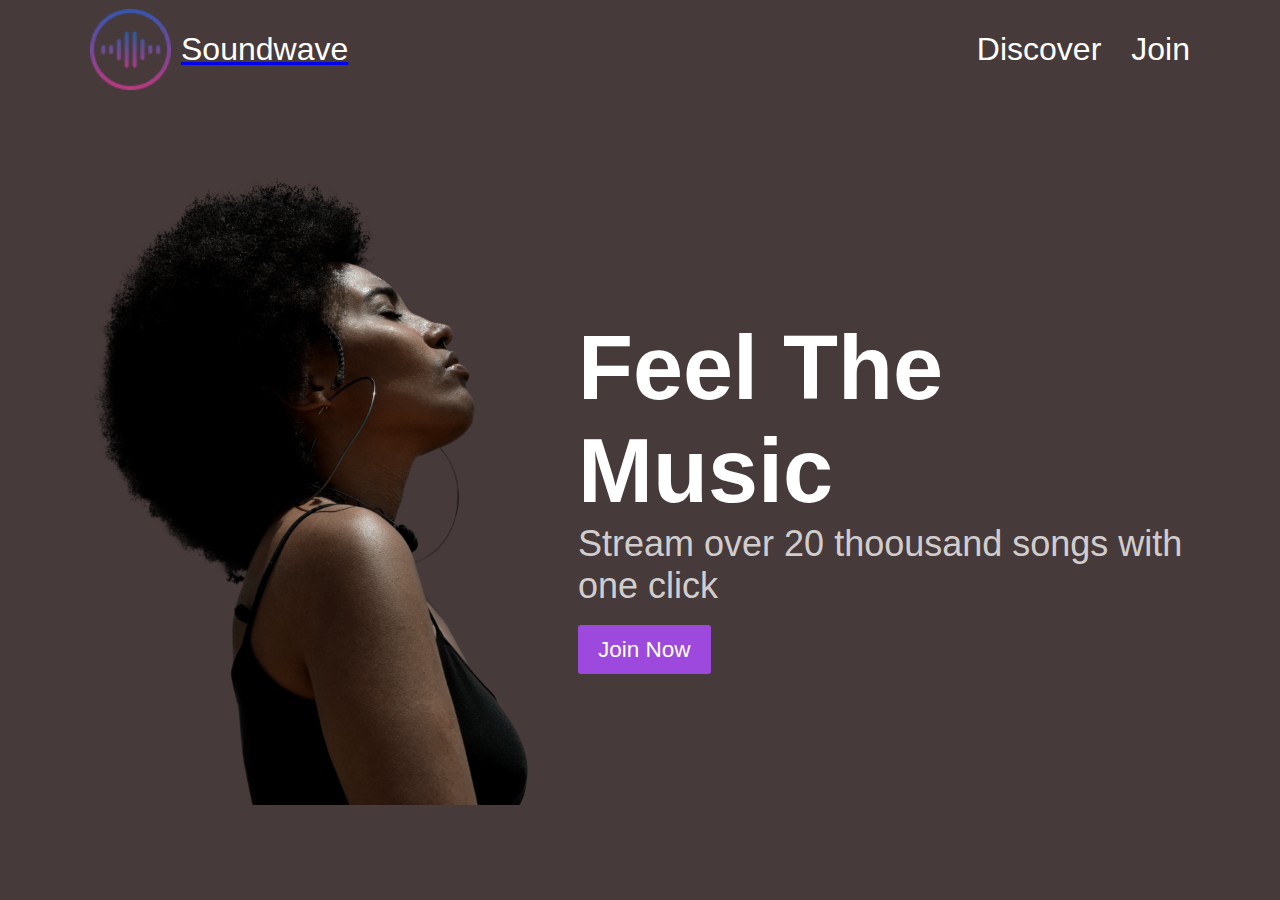
<file: index.html>
<!DOCTYPE html>
<html lang="en">
  <head>
    <meta charset="UTF-8" />
    <meta http-equiv="X-UA-Compatible" content="IE=edge" />
    <meta name="viewport" content="width=device-width, initial-scale=1.0" />
    <link rel="stylesheet" href="./public/css/main.css" />

    <title>Soundwave - Home</title>
  </head>
  <body>
    <div class="nav-logo-container container-center">
      <a href="/" class="logo">
        <img
          class="logo-image"
          src="./images/logo.png"
          alt="Logo Image"
          loading="lazy"
        />
        <span class="logo-name">Soundwave</span>
      </a>
      <nav class="nav">
        <a href="./discover.html" class="nav-item">Discover</a>
        <a href="./join.html" class="nav-item">Join</a>
      </nav>
    </div>

    <main class="index-content container-center">
      <figure class="lady-image">
        <img src="./images/landing-page-girl.png" alt="" />
      </figure>
      <div class="main-text">
        <h1>Feel The Music</h1>
        <p>Stream over 20 thoousand songs with one click</p>
        <a href="./join.html" class="button">Join Now</a>
      </div>
    </main>
  </body>
</html>
</file>
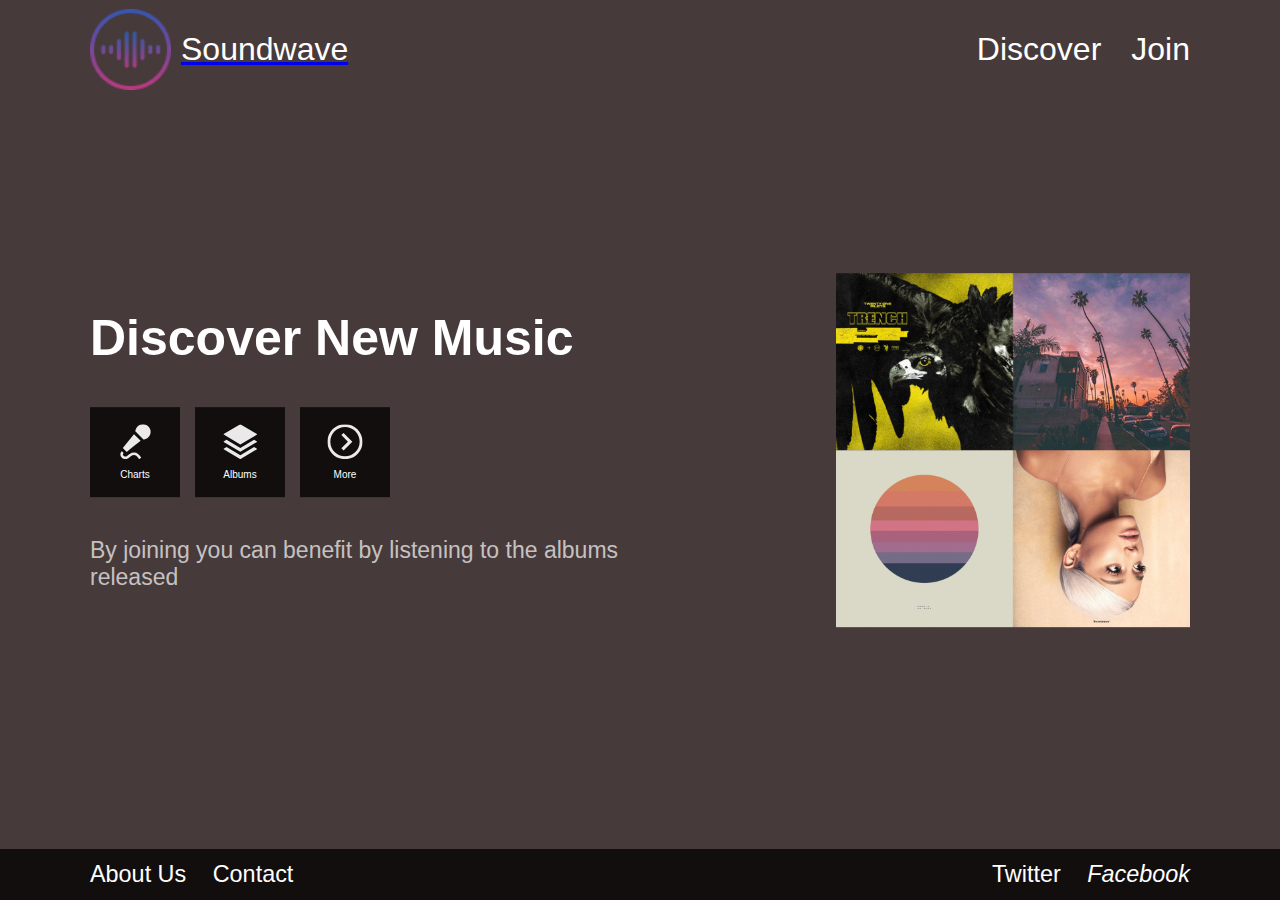
<file: discover.html>
<!DOCTYPE html>
<html lang="en">
  <head>
    <meta charset="UTF-8" />
    <meta http-equiv="X-UA-Compatible" content="IE=edge" />
    <meta name="viewport" content="width=device-width, initial-scale=1.0" />
    <link
      rel="stylesheet"
      href="https://pro.fontawesome.com/releases/v5.10.0/css/all.css"
      integrity="sha384-AYmEC3Yw5cVb3ZcuHtOA93w35dYTsvhLPVnYs9eStHfGJvOvKxVfELGroGkvsg+p"
      crossorigin="anonymous"
    />
    <link rel="stylesheet" href="./public/css/main.css" />

    <title>Soundwave - Discover</title>
  </head>
  <body>
    <div class="nav-logo-container container-center">
      <a href="/" class="logo">
        <img
          class="logo-image"
          src="./images/logo.png"
          alt="Logo Image"
          loading="lazy"
        />
        <span class="logo-name">Soundwave</span>
      </a>
      <nav class="nav">
        <a href="./discover.html" class="nav-item">Discover</a>
        <a href="./join.html" class="nav-item">Join</a>
      </nav>
    </div>

    <div class="discover-content container-center">
      <div class="section__text">
        <h2 class="section__text-title">Discover New Music</h2>
        <div class="section__text-features">
          <div class="feature feature-1">
            <img
              src="./images/microphone.svg"
              alt="Microphone Image"
              loading="lazy"
            />
            <caption>
              Charts
            </caption>
          </div>
          <div class="feature feature-2">
            <img src="./images/albums.svg" alt="Albums Image" loading="lazy" />
            <caption>
              Albums
            </caption>
          </div>
          <div class="feature feature-3">
            <img src="./images/more.svg" alt="More Image" loading="lazy" />
            <caption>
              More
            </caption>
          </div>
        </div>
        <div class="section__text-para">
          By joining you can benefit by listening to the albums released
        </div>
      </div>

      <div class="section-image">
        <img src="./images/covers.jpg" alt="" loading="lazy" />
      </div>
    </div>

    <footer class="footer">
      <div class="footer-wrapper container-center">
        <nav class="footer-nav">
          <a href="#">About Us</a>
          <a href="#">Contact</a>
        </nav>
        <div class="footer-social">
          <a href="https://www.twitter.com/" target="_blank"
            ><i class="fab fa-twitter"></i> Twitter</a
          >
          <a href="https://facebook.com/" target="_blank"
            ><i class="fab fa-facebook-square"> Facebook</i></a
          >
        </div>
      </div>
    </footer>
  </body>
</html>
</file>
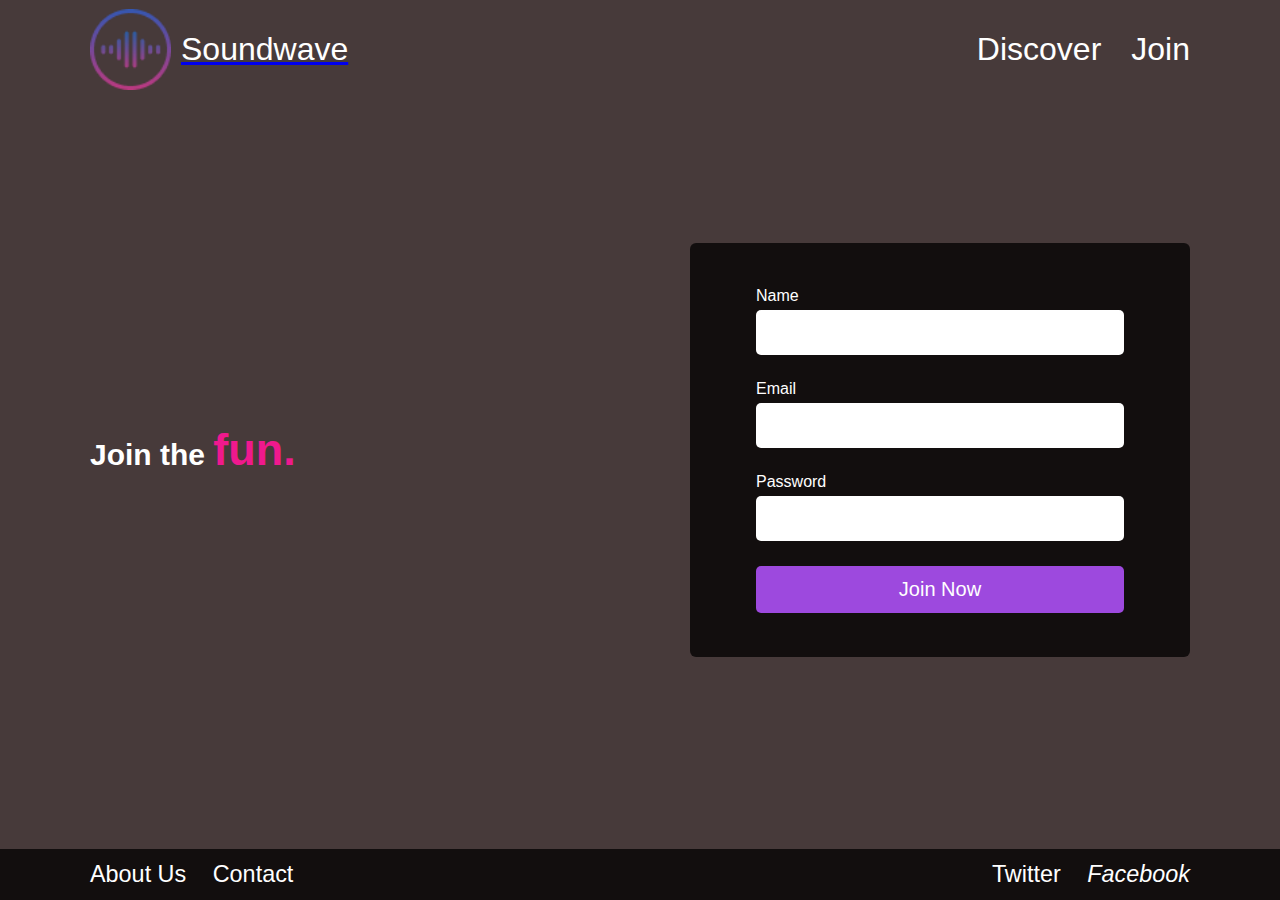
<file: join.html>
<!DOCTYPE html>
<html lang="en">
  <head>
    <meta charset="UTF-8" />
    <meta http-equiv="X-UA-Compatible" content="IE=edge" />
    <meta name="viewport" content="width=device-width, initial-scale=1.0" />
    <link
      rel="stylesheet"
      href="https://pro.fontawesome.com/releases/v5.10.0/css/all.css"
      integrity="sha384-AYmEC3Yw5cVb3ZcuHtOA93w35dYTsvhLPVnYs9eStHfGJvOvKxVfELGroGkvsg+p"
      crossorigin="anonymous"
    />
    <link rel="stylesheet" href="./public/css/main.css" />

    <title>Soundwave - Discover</title>
  </head>
  <body>
    <div class="nav-logo-container container-center">
      <a href="/" class="logo">
        <img class="logo-image" src="./images/logo.png" alt="Logo Image" />
        <span class="logo-name">Soundwave</span>
      </a>
      <nav class="nav">
        <a href="./discover.html" class="nav-item">Discover</a>
        <a href="./join.html" class="nav-item">Join</a>
      </nav>
    </div>

    <div class="join-content container-center">
      <div class="join__text">
        <h2 class="join__text-title">Join the <span>fun.</span></h2>
      </div>
      <form class="join__form">
        <div class="input-group">
          <label>Name</label>
          <input type="text" />
        </div>
        <div class="input-group">
          <label>Email</label>
          <input type="email" />
        </div>
        <div class="input-group">
          <label>Password</label>
          <input type="password" />
        </div>
        <button>Join Now</button>
      </form>
    </div>

    <footer class="footer">
      <div class="footer-wrapper container-center">
        <nav class="footer-nav">
          <a href="#">About Us</a>
          <a href="#">Contact</a>
        </nav>
        <div class="footer-social">
          <a href="https://www.twitter.com/" target="_blank"
            ><i class="fab fa-twitter"></i> Twitter</a
          >
          <a href="https://facebook.com/" target="_blank"
            ><i class="fab fa-facebook-square"> Facebook</i></a
          >
        </div>
      </div>
    </footer>
  </body>
</html>
</file>
<file: public/css/main.css>
*,
*::before,
*::after {
  margin: 0;
  padding: 0;
  box-sizing: border-box;
}

html {
  font-size: 62.5%;
  font-family: "Lucida Sans", "Lucida Sans Regular", "Lucida Grande",
    "Lucida Sans Unicode", Geneva, Verdana, sans-serif;
}

body {
  background-color: #473a3a;
  overflow: hidden;
}

.container-center {
  width: 110rem;
  max-width: 90%;
  margin: 0 auto;
}

.discover-content {
  position: absolute;
  top: 50%;
  left: 50%;
  transform: translate(-50%, -50%);
  display: flex;
  justify-content: space-between;
  align-items: center;
}
@media only screen and (max-width: 59em) {
  .discover-content {
    flex-direction: column;
    justify-content: center;
    gap: 4rem;
  }
}

.section__text {
  display: flex;
  flex-direction: column;
  justify-content: center;
}
@media only screen and (max-width: 59em) {
  .section__text {
    text-align: center;
  }
}
.section__text-title {
  font-size: calc(5vmin + 0.5rem);
  color: #fff;
}
.section__text-features {
  display: flex;
}
@media only screen and (max-width: 59em) {
  .section__text-features {
    justify-content: center;
  }
}
.section__text-features .feature {
  display: flex;
  flex-direction: column;
  justify-content: center;
  align-items: center;
  height: 9rem;
  width: 9rem;
  background-color: rgba(0, 0, 0, 0.7450980392);
  color: #fff;
  margin: 4rem 1.5rem 4rem 0;
}
@media only screen and (max-width: 59em) {
  .section__text-features .feature {
    margin: 2rem 1rem;
  }
}
.section__text-features .feature img {
  height: 3.5rem;
  margin-bottom: 1rem;
}
.section__text-para {
  font-size: calc(2vmin + 0.5rem);
  color: rgba(255, 255, 255, 0.7);
}

.section-image {
  display: flex;
  justify-content: flex-end;
}
@media only screen and (max-width: 59em) {
  .section-image {
    justify-content: center;
  }
}
.section-image img {
  height: 62%;
  width: 70%;
}
@media only screen and (max-width: 59em) {
  .section-image img {
    height: 50%;
    width: 50%;
  }
}

.footer {
  position: absolute;
  bottom: 0;
  left: 0;
  background-color: rgba(0, 0, 0, 0.7450980392);
  width: 100%;
  padding: 1.2rem 0;
}
.footer-wrapper {
  display: flex;
  justify-content: space-between;
  font-size: 2.6vmin;
}
.footer-nav a {
  text-decoration: none;
  color: #fff;
}
.footer-nav a:nth-child(1) {
  margin-right: 2rem;
}
.footer-social a {
  text-decoration: none;
  color: #fff;
}
.footer-social a:nth-child(2) {
  margin-left: 2rem;
}

.index-content {
  height: calc(100vh - 8rem);
  display: flex;
  justify-content: space-between;
  align-items: center;
  gap: 5rem;
}
@media only screen and (max-width: 59em) {
  .index-content {
    flex-direction: column;
    justify-content: center;
  }
}

.lady-image {
  height: 70vmin;
  width: 60vmin;
}
.lady-image img {
  height: 100%;
  width: 100%;
}

@media only screen and (max-width: 59em) {
  .main-text {
    text-align: center;
  }
}
.main-text h1 {
  font-size: 10vmin;
  color: #fff;
}
.main-text p {
  font-size: 4vmin;
  color: rgba(255, 255, 255, 0.767);
  margin-bottom: 3rem;
}
.main-text .button {
  font-size: 2.5vmin;
  padding: 1.2rem 2rem;
  border-radius: 3px;
  background-color: #9d49de;
  color: #fff;
  text-decoration: none;
}

.join-content {
  position: absolute;
  top: 50%;
  left: 50%;
  transform: translate(-50%, -50%);
  display: flex;
  justify-content: space-between;
  align-items: center;
}
@media only screen and (max-width: 59em) {
  .join-content {
    flex-direction: column;
    justify-content: center;
    gap: 4rem;
  }
}

.join__text-title {
  color: #fff;
  font-size: 3rem;
}
.join__text-title span {
  font-size: 4.5rem;
  color: #ef198d;
}

.join__form {
  width: 50rem;
  max-width: 100%;
  border-radius: 6px;
  background-color: rgba(0, 0, 0, 0.7450980392);
  padding: 4% 6%;
}
@media (max-width: 640px) {
  .join__form {
    padding: 6% 8%;
  }
}
.join__form .input-group {
  margin-bottom: 2.5rem;
}
.join__form .input-group label {
  display: block;
  color: #fff;
  margin-bottom: 0.5rem;
  font-size: 1.6rem;
}
.join__form .input-group input {
  font-size: 1.7rem;
  padding: 1.2rem;
  border: none;
  outline: none;
  border-radius: 5px;
  height: 4.5rem;
  width: 100%;
}
.join__form button {
  font-size: 2rem;
  color: #fff;
  background-color: #9d49de;
  border: none;
  outline: none;
  width: 100%;
  padding: 1.2rem 0;
  border-radius: 5px;
  cursor: pointer;
}

.nav-logo-container {
  display: flex;
  justify-content: space-between;
  align-items: center;
  height: 8rem;
  padding-top: 2vmin;
}

.logo {
  display: flex;
  align-items: center;
  gap: 1rem;
}
.logo-image {
  width: 9vmin;
}
.logo-name {
  color: #fff;
  font-size: calc(3vmin + 0.5rem);
}

.nav {
  display: flex;
  gap: 3rem;
}
.nav-item {
  text-decoration: none;
  color: #fff;
  font-size: calc(3vmin + 0.5rem);
}
.nav-item:hover {
  color: rgb(200, 200, 200);
} /*# sourceMappingURL=main.css.map */
</file>
